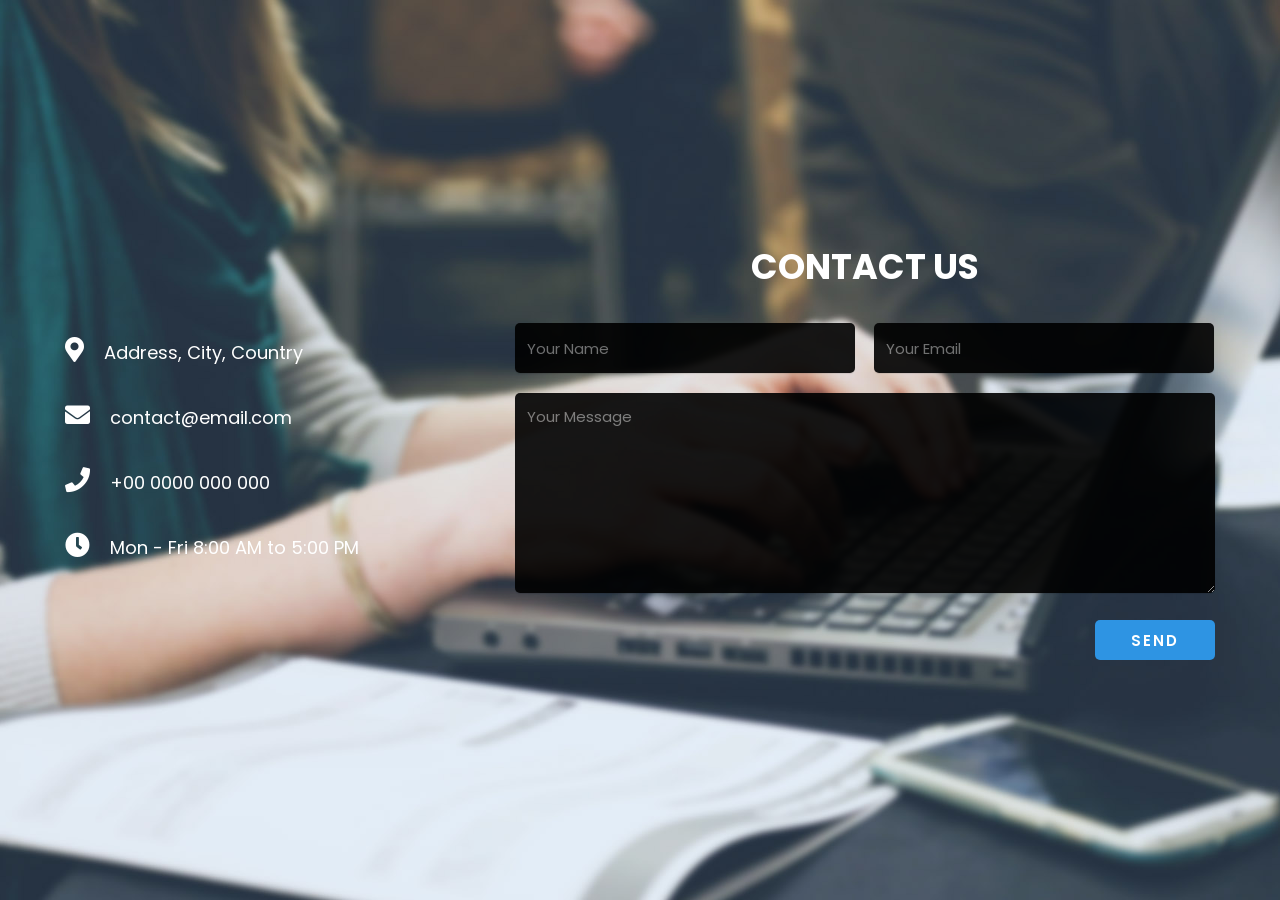
<file: contactus.html>
<!DOCTYPE html>
<html lang="en" dir="ltr">
  <head>
    <meta charset="utf-8">
    <meta name="viewport" content="width=device-width, initial-scale=1.0">
    <title>Responsive Contact Form</title>
    <link rel="stylesheet" href="cont.css">
    <link rel="stylesheet" href="https://cdnjs.cloudflare.com/ajax/libs/font-awesome/5.13.1/css/all.min.css">
<script>
function abc()
{
var a=confirm("Do you want to continue");
if(a==true)
{
document.write("Submitted successfully");
return true;
}
else
{
document.write("Cancelled");
return false;
}
}
</script>
  </head>
  <body>

    <!--alert messages start
    <div class="alert-success">
      <span>Message Sent! Thank you for contacting us.</span>
    </div>
    <div class="alert-error">
      <span>Something went wrong! Please try again.</span>
    </div>
    alert messages end-->

    <!--contact section start-->
    <div class="contact-section">
      <div class="contact-info">
        <div><i class="fas fa-map-marker-alt"></i>Address, City, Country</div>
        <div><i class="fas fa-envelope"></i>contact@email.com</div>
        <div><i class="fas fa-phone"></i>+00 0000 000 000</div>
        <div><i class="fas fa-clock"></i>Mon - Fri 8:00 AM to 5:00 PM</div>
      </div>
      <div class="contact-form">
        <h2>Contact Us</h2>
        <form class="contact" action="" method="post">
          <input type="text" name="name" class="text-box" placeholder="Your Name" required>
          <input type="email" name="email" class="text-box" placeholder="Your Email" required>
          <textarea name="message" rows="5" placeholder="Your Message" required></textarea>
          <input type="submit" name="submit" class="send-btn" value="Send"
onclick="abc()">
        </form>
      </div>
    </div>
    <!--contact section end-->

  </body>
</html>
</file>
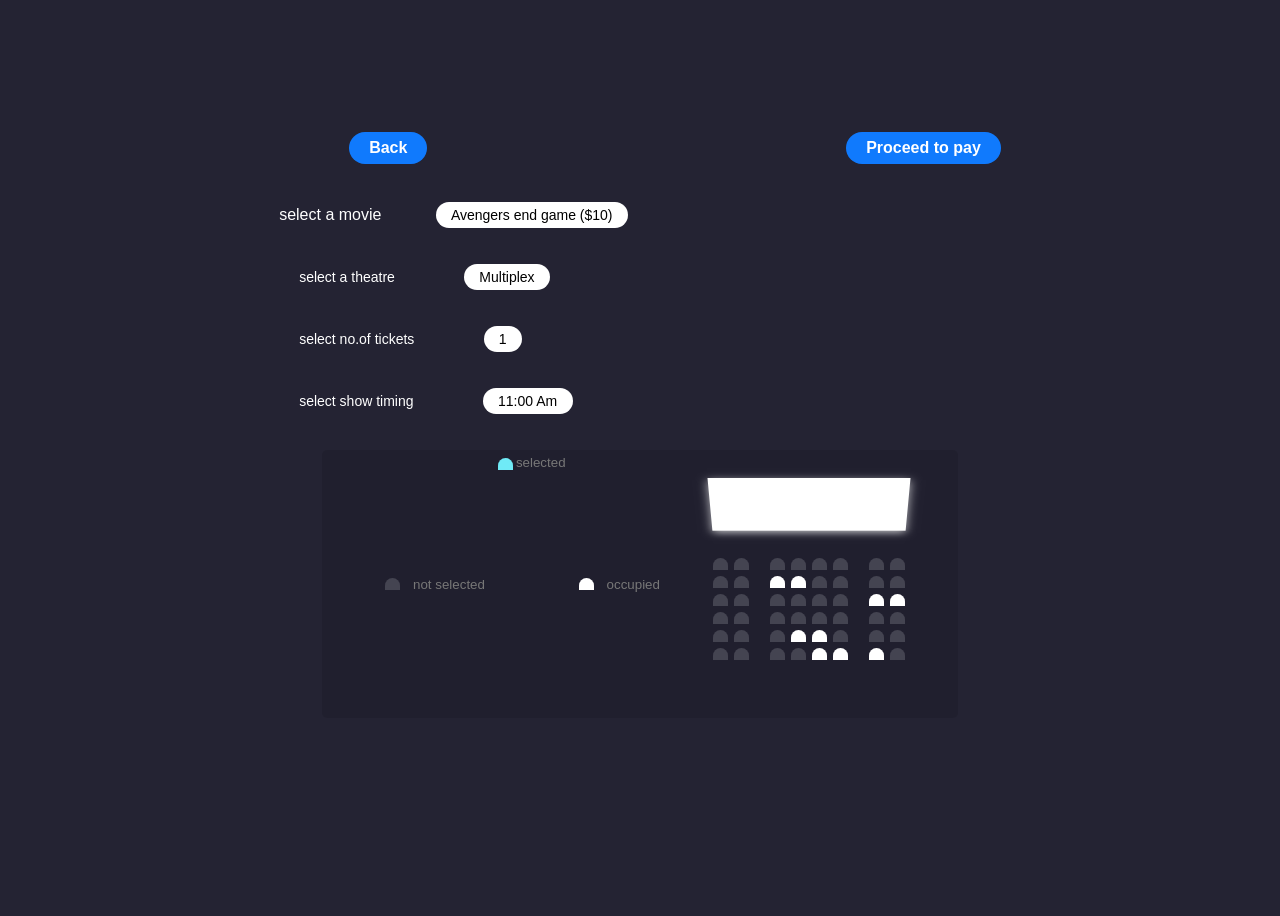
<file: seat.html>
<!DOCTYPE html>
<html>
<head>
<meta charset="UTF-8"/>
<meta name="viewport" context="width=device-width,initial-scale=1.0"/>
<link rel="stylesheet" href="sea.css"/>
<title>seat booking</title>
</head>
<body>
<div class="movie-container">
<a href="file:///C:/Users/pavan%20kumar%20koieri/Desktop/bookmyshow/payment.html" class="header-btn">Proceed to pay</a>
<a href="file:///C:/Users/pavan%20kumar%20koieri/Desktop/bookmyshow/extra.html" class="header-bac">Back</a>

<label>select a movie</label>
<select id="movie">
<option value="10">Avengers end game ($10)</option>
<option value="12">jersey($9)</option>
<option value="10">kalank ($8)</option>
</select>
<br>
<br>
<br>
<label class="theatre">select a theatre</label>
<select id="theatre">
<option value="10">Multiplex</option>
<option value="12">Inox</option>
<option value="10">GNB</option>
</select>
<br>
<br>
<br>
<label class="theatre">select no.of tickets</label>
<select id="theatre">
<option value="10">1</option>
<option value="12">2</option>
<option value="10">3</option>
</select>
<br>
<br>
<br>
<label class="theatre">select show timing</label>
<select id="theatre">
<option value="10">11:00 Am</option>
<option value="12">2:00 Pm</option>
<option value="10">6:00 pm</option>
<option value="8">9:00pm</option>
</select>
</div>

<ul class="showcase">
<li>
<div class="seat"></div>
<small>not selected</small>
</li>
<div class="seat selected"></div>
<small>selected</small>
</li>
<li>
<div class="seat occupied"></div>
<small>occupied</small>
</li>
<ul>

<div class="container">
<div class="screen"></div>
<div class="row">
<div class="seat"></div>
<div class="seat"></div>
<div class="seat"></div>
<div class="seat"></div>
<div class="seat"></div>
<div class="seat"></div>
<div class="seat"></div>
<div class="seat"></div>
</div>
<div class="row">
<div class="seat"></div>
<div class="seat"></div>
<div class="seat occupied"></div>
<div class="seat occupied"></div>
<div class="seat"></div>
<div class="seat"></div>
<div class="seat"></div>
<div class="seat"></div>
</div>
<div class="row">
<div class="seat"></div>
<div class="seat"></div>
<div class="seat"></div>
<div class="seat"></div>
<div class="seat"></div>
<div class="seat"></div>
<div class="seat occupied"></div>
<div class="seat occupied"></div>
</div>
<div class="row">
<div class="seat"></div>
<div class="seat"></div>
<div class="seat"></div>
<div class="seat"></div>
<div class="seat"></div>
<div class="seat"></div>
<div class="seat"></div>
<div class="seat"></div>
</div>
<div class="row">
<div class="seat"></div>
<div class="seat"></div>
<div class="seat"></div>
<div class="seat occupied"></div>
<div class="seat occupied"></div>
<div class="seat"></div>
<div class="seat"></div>
<div class="seat"></div>
</div>
<div class="row">
<div class="seat"></div>
<div class="seat"></div>
<div class="seat"></div>
<div class="seat"></div>
<div class="seat occupied"></div>
<div class="seat occupied"></div>
<div class="seat occupied"></div>
<div class="seat"></div>
</div>
</div>




</body>
</html>
</file>
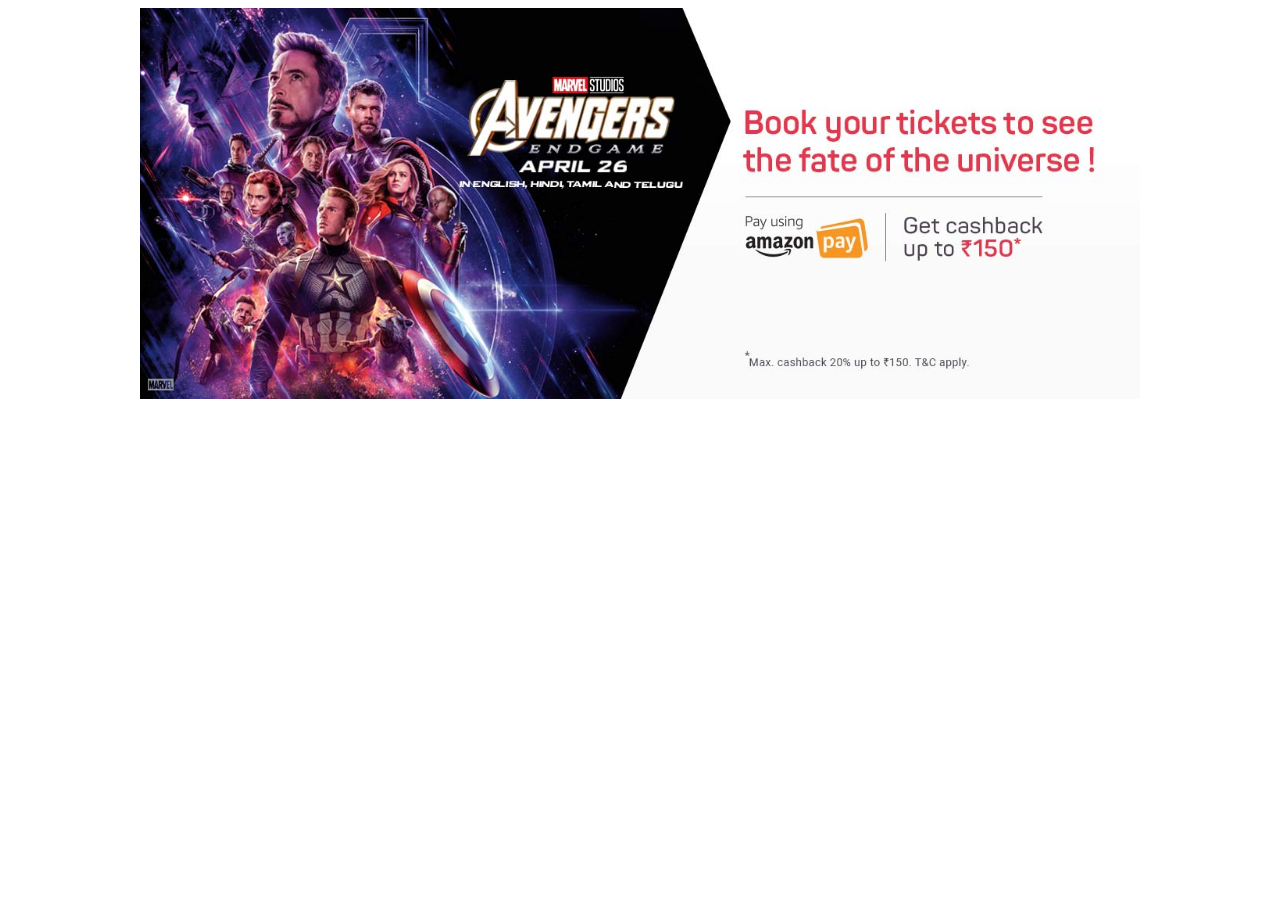
<file: slideer.html>
<html>
<body>
<center>
<div class="slideshow-container">
<div class="mySlides fade">
  <div class="numbertext"></div>
  <img src="sl1.jpg" style="width:1000">
  <div class="text"></div>
</div>
<div class="mySlides fade">
  <div class="numbertext"></div>
  <img src="sl3.jpg" style="width:1000">
  <div class="text"></div>
</div>
<div class="mySlides fade">
  <div class="numbertext"></div>
  <img src="sl4.jpg" style="width:1000">
  <div class="text"></div>
</div>
</div>
<br>
<div style="text-align:center">
  <span class="dot"></span> 
  <span class="dot"></span> 
  <span class="dot"></span> 
</div>
<script>
var slideIndex = 0;
showSlides();

function showSlides() {
  var i;
  var slides = document.getElementsByClassName("mySlides");
  var dots = document.getElementsByClassName("dot");
  for (i = 0; i < slides.length; i++) {
    slides[i].style.display = "none";  
  }
  slideIndex++;
  if (slideIndex > slides.length) {slideIndex = 1}    
  for (i = 0; i < dots.length; i++) {
    dots[i].className = dots[i].className.replace(" active", "");
  }
  slides[slideIndex-1].style.display = "block";  
  dots[slideIndex-1].className += " active";
  setTimeout(showSlides, 2000); 
}

</script>
</body>
</html>
</file>
<file: cont.css>
@import url('https://fonts.googleapis.com/css2?family=Poppins:wght@400;500;600;700&display=swap');

*{
  margin: 0;
  padding: 0;
  box-sizing: border-box;
  font-family: "Poppins", sans-serif;
}

body{
  min-height: 100vh;
  background: url(background.jpg) no-repeat;
  background-size: cover;
  display: flex;
  justify-content: center;
  align-items: center;
}

.contact-section{
  width: 100%;
  display: flex;
  justify-content: center;
  align-items: center;
}

.contact-info{
  color: #fff;
  max-width: 500px;
  line-height: 65px;
  padding-left: 50px;
  font-size: 18px;
}

.contact-info i{
  margin-right: 20px;
  font-size: 25px;
}

.contact-form{
  max-width: 700px;
  margin-right: 50px;
}

.contact-info, .contact-form{
  flex: 1;
}

.contact-form h2{
  color: #fff;
  text-align: center;
  font-size: 35px;
  text-transform: uppercase;
  margin-bottom: 30px;
}

.contact-form .text-box{
  background: #000;
  color: #fff;
  border: none;
  width: calc(50% - 10px);
  height: 50px;
  padding: 12px;
  font-size: 15px;
  border-radius: 5px;
  box-shadow: 0 1px 1px rgba(0, 0, 0, 0.1);
  margin-bottom: 20px;
  opacity: 0.9;
}

.contact-form .text-box:first-child{
  margin-right: 15px;
}

.contact-form textarea{
  background: #000;
  color: #fff;
  border: none;
  width: 100%;
  padding: 12px;
  font-size: 15px;
  min-height: 200px;
  max-height: 400px;
  resize: vertical;
  border-radius: 5px;
  box-shadow: 0 1px 1px rgba(0, 0, 0, 0.1);
  margin-bottom: 20px;
  opacity: 0.9;
}

.contact-form .send-btn{
  float: right;
  background: #2E94E3;
  color: #fff;
  border: none;
  width: 120px;
  height: 40px;
  font-size: 15px;
  font-weight: 600;
  text-transform: uppercase;
  letter-spacing: 2px;
  border-radius: 5px;
  cursor: pointer;
  transition: 0.3s;
  transition-property: background;
}

.contact-form .send-btn:hover{
  background: #0582E3;
}

@media screen and (max-width: 950px){
  .contact-section{
    flex-direction: column;
  }

  .contact-info, .contact-form{
    margin: 30px 50px;
  }

  .contact-form h2{
    font-size: 30px;
  }

  .contact-form .text-box{
    width: 100%;
  }
}

/*css for alert messages*/

.alert-success{
  z-index: 1;
  background: #D4EDDA;
  font-size: 18px;
  padding: 20px 40px;
  min-width: 420px;
  position: fixed;
  right: 0;
  top: 10px;
  border-left: 8px solid #3AD66E;
  border-radius: 4px;
}

.alert-error{
  z-index: 1;
  background: #FFF3CD;
  font-size: 18px;
  padding: 20px 40px;
  min-width: 420px;
  position: fixed;
  right: 0;
  top: 10px;
  border-left: 8px solid #FFA502;
  border-radius: 4px;
}
</file>
<file: sea.css>
*
{
 
 box-sizing: border-box;

}


body 
{
  
background-color: #242333;
  color: #fff;
  display: flex;
  flex-direction: column;
  align-items: center;
  justify-content: center;
  height: 100vh;
  font-family: 'Lato', sans-serif;
  margin: 50;

}


.header-btn
{
text-decoration: none !important;
border-radius: 30px;
padding: 7px 20px;
float:right;
margin-top: -70px;

margin-left:70px;
color: #fff !important;
background: #107afd;
font-weight:600;
}
.header-bac
{
text-decoration: none !important;
border-radius: 30px;
padding: 7px 20px;
float:left;
margin-top: -70px;
margin-left:70px;
color: #fff !important;
background: #107afd;
font-weight:600;
}
.movie-container
 {
 
 margin: 20px 0;

}


.movie-container select 
{
 
 background-color: #fff;
  border: 0;
  border-radius: 50px;
  font-size: 14px;
  margin-left: 50px;
  padding: 5px 15px 5px 15px;
   appearance: none;

}


.theatre
{

  border: 0;
  border-radius: 50px;
  font-size: 14px;
  margin-left: 5px;
  padding: 5px 15px 5px 15px;
   appearance: none;
s
}
.container
 {
  
perspective: 1000px;
  
margin-bottom: 50px;

}


.seat
 {
 
 background-color: #444451;
  height: 12px;
  width: 15px;
  margin: 3px;
  border-top-left-radius: 10px;
  border-top-right-radius: 10px;

}


.seat.selected 
{
  
background-color: #6feaf6;

}


.seat.occupied
 {
 
 background-color: #fff;

}


.seat:nth-of-type(2) 
{
  
margin-right: 18px;

}


.seat:nth-last-of-type(2)
 {
  
margin-left: 18px;

}


.seat:not(.occupied):hover 
{
 
 cursor: pointer;
  transform: scale(1.2);

}


.showcase .seat:not(.occupied):hover 
{
  
cursor: default;
  transform: scale(1);

}


.showcase 
{
 
 background: rgba(0, 0, 0, 0.1);
  padding: 5px 50px;
  border-radius: 5px;
  color: #777;
  list-style-type: none;
  display: flex;
  justify-content: space-between;

}


.showcase li 
{
 
 display: flex;
  align-items: center;
  justify-content: center;
  margin: 0 10px;

}


.showcase li small 
{
  
margin-left: 10px;

}


.row 
{
 
 display: flex;

}


.screen 
{
 
 background-color: #fff;
  height: 70px;
  width: 100%;
  margin: 15px 0;
  transform: rotateX(-45deg);
  box-shadow: 0 3px 10px rgba(255, 255, 255, 0.7);

}
</file>
